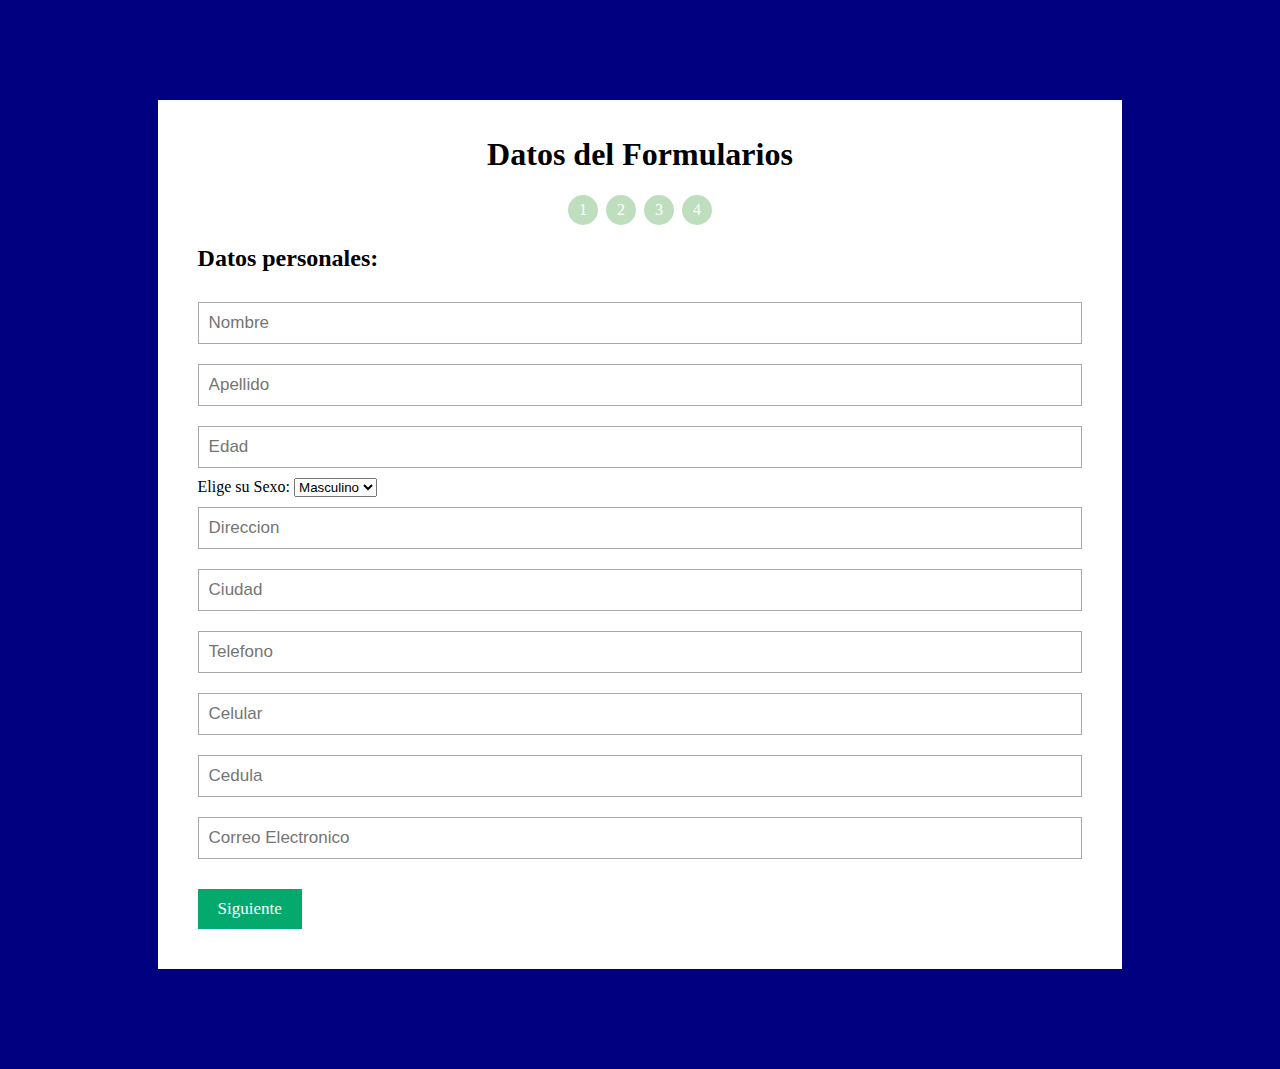
<file: Formulario/index.html>
<!DOCTYPE html>
<html lang="en">
  <head>
    <meta Charset = "UTF-8">
  <meta http-equiv="X-UA-Compatible" Content = "IE-edged">
    <title>Formulario de datos</title>
    <link rel="stylesheet" href="styles.css">
    <script src="https://ajax.googleapis.com/ajax/libs/jquery/3.2.1/jquery.min.js"></script>
  </head>
  <body>
    <form id="myForm" action="datos.php" method="post" autocomplete = "off">
      <h1 align = center>Datos del Formularios</h1>

      <div style="text-align:center;">
        <span class="step" id = "step-1">1</span>
        <span class="step" id = "step-2">2</span>
        <span class="step" id = "step-3">3</span>
        <span class="step" id = "step-4">4</span>
      </div>

      <div class="tab" id = "tab-1">
        <h2>Datos personales:</h2>
        <input type = "text" placeholder="Nombre" id="Nombre" name="Nombre">
        <input type = "text" placeholder="Apellido" id="Apellido" name="Apellido">
        <input type = "text" placeholder="Edad" id="Edad" name="Edad">
        <label for="Sexo">Elige su Sexo:</label>
        <select id="Sexo" id="Sexo" name="Sexo">
          <option value="Masculino">Masculino</option>
          <option value="Femenino">Femenino</option>
          <option value="Otros">Otros</option>
        </select>
        <input type = "text" placeholder="Direccion" id="Direccion" name="Direccion">
        <input type = "text" placeholder="Ciudad" id="Ciudad" name="Ciudad">
        <input type = "tel" placeholder="Telefono" id="Telefono" name="Telefono">
        <input type = "tel" placeholder="Celular" id="Celular" name="Celular">
        <input type = "text" placeholder="Cedula" id= "Cedula" name="Cedula">
        <input type = "text" placeholder="Correo Electronico" id="Correo" name="Correo">
        
        <div class="index-btn-wrapper">
          <div class="index-btn" onclick="run(1, 2);">Siguiente</div>
        </div>
      </div>

      <div class="tab" id = "tab-2">
        <h2>Familiares:</h2>
        <input type = "text" placeholder="Nombre" id="NombreFamiliar" name="NombreFamiliar">
        <input type = "text" placeholder="Parentezco" id="Parentezco" name="Parentezco">
        <input type = "text" placeholder="Edad" id="Edadfamiliar" name="Edadfamiliar">
         <label>Detalle</label><br>
        <textarea name="message1" id="message" rows="10" cols="30">
         </textarea>

        <div class="index-btn-wrapper">
          <div class="index-btn" onclick="run(2, 1);">Atras</div>
          <div class="index-btn" onclick="run(2, 3);">Siguiente</div>
        </div>
      </div>

      <div class="tab" id = "tab-3">
        <h2>Condiciones Pre-Existentes de Salud:</h2>
        <input type = "text" placeholder="Enfermedad" id="Enfermedad" name="Enfermedad">
        <input type = "text" placeholder="Tiempo con la Enfermedad 5 años" id="Tiempo" name="Tiempo">
         <label>Detalle</label><br>
        <textarea name="message2" id="message" rows="10" cols="30">
         </textarea>
        
        <div class="index-btn-wrapper">
          <div class="index-btn" onclick="run(3, 2);">Atras</div>
          <div class="index-btn" onclick="run(3, 4);">Siguiente</div>
        </div>
      </div>

      <div class="tab" id = "tab-4">
        <h2>Internamientos Realizados:</h2>
        <label>Fecha de ingreso:</label>
        <input type = "date" placeholder="Fecha de ingreso" id="FechaIng" name="FechaIng">
        <label>Fecha de salida:</label>
        <input type = "date" placeholder="Fecha de salida" id="fechaSal" name="fechaSal">
        <input type = "text" placeholder="Clinica o hospital" name="centroMedico">
        <label>Detalle</label><br>
        <textarea name="message3" id="message3" rows="10" cols="30">
        </textarea>

        <div class="index-btn-wrapper">
          <div class="index-btn" onclick="run(4, 3);">Atras</div>
          <div class="index-btn" onclick="run(4, 5);">Siguiente</div>
        </div>
      </div>

      <div class="tab" id = "tab-5">
        <div class="index-btn-wrapper">
          <div class="index-btn" onclick="run(5, 4);">Atras</div>
          <button class = "index-btn" type="submit" name="submit" style = "background: blue;">Enviar</button>
        </div>
      </div>
    </form>

    <script>
      // Default tab
      $(".tab").css("display", "none");
      $("#tab-1").css("display", "block");

      function run(hideTab, showTab){
        if(hideTab < showTab){ // If not press previous button
          // Validation if press next button
          var currentTab = 0;
          x = $('#tab-'+hideTab);
          y = $(x).find("input")
          for (i = 0; i < y.length; i++){
            if (y[i].value == ""){
              $(y[i]).css("background", "#ffdddd");
              return false;
            }
          }
        }

        // Progress bar
        for (i = 1; i < showTab; i++){
          $("#step-"+i).css("opacity", "1");
        }

        // Switch tab
        $("#tab-"+hideTab).css("display", "none");
        $("#tab-"+showTab).css("display", "block");
        $("input").css("background", "#fff");
      } 

  
    </script>
  </body>
</html>
</file>
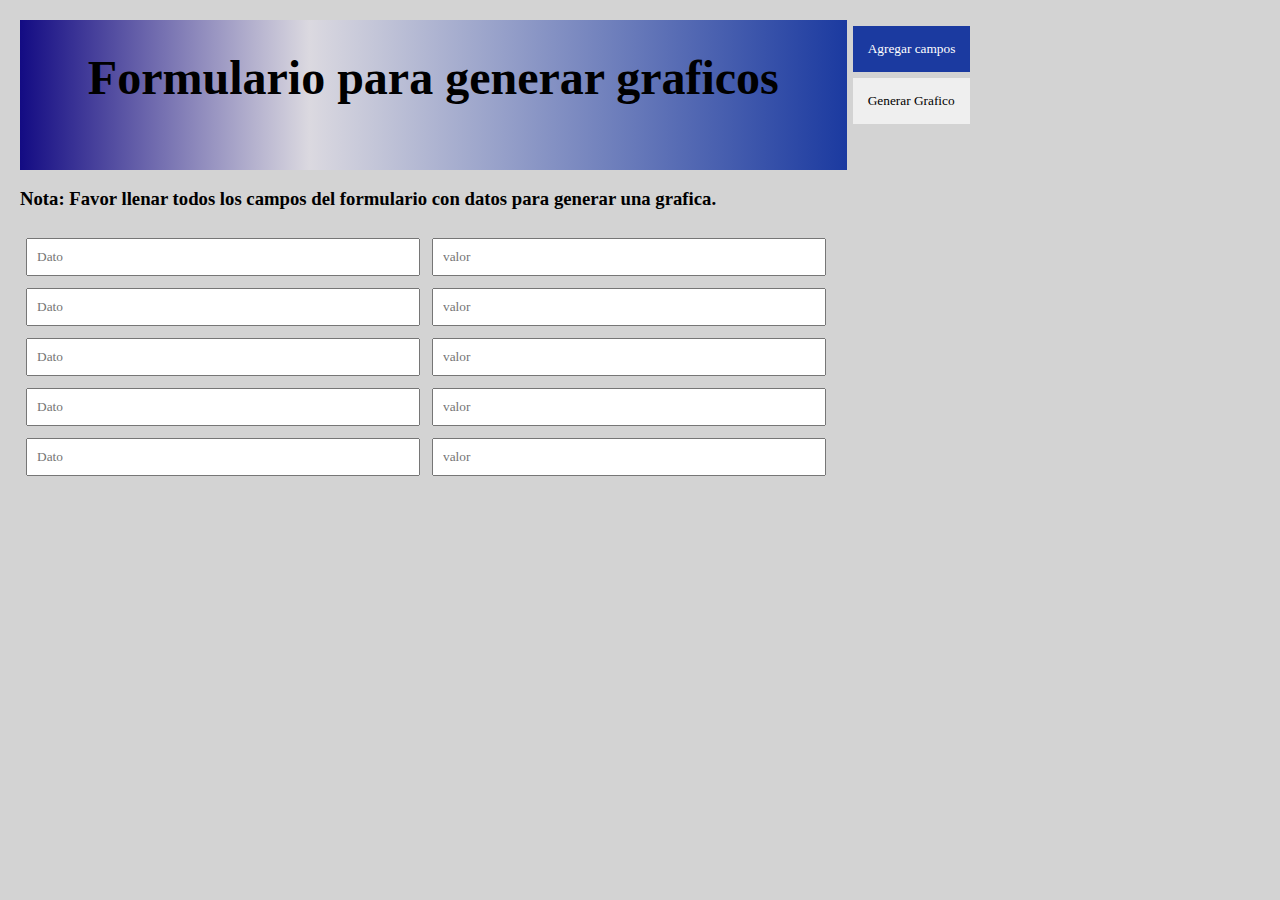
<file: FormularioGraficos/index.html>
<!DOCTYPE html>
	<html>
	<head>
		<title>Formulario para graficos</title>
		<script src="https://cdn.plot.ly/plotly-latest.min.js"></script>
	    <link rel="stylesheet" type="text/css" href="estilo.css">
	</head>
	<body>
	    <form id="form-param">
	    	<div class="container">
				<header><h1>Formulario para generar graficos</h1></header>
				<br/>
				<h3>Nota: Favor llenar todos los campos del formulario con datos para generar una grafica.</h>
				<br/>
				<br/>
	    	    <div>
	    	        <input type="text" class="parametro" placeholder="Dato"><input type="number" class="valor" placeholder="valor">
	            </div>
	    	    <div>
	    	        <input type="text" class="parametro" placeholder="Dato"><input type="number" class="valor" placeholder="valor">
	            </div>
				<div>
	    	        <input type="text" class="parametro" placeholder="Dato"><input type="number" class="valor" placeholder="valor">
	            </div>
				<div>
	    	        <input type="text" class="parametro" placeholder="Dato"><input type="number" class="valor" placeholder="valor">
	            </div><div>
	    	        <input type="text" class="parametro" placeholder="Dato"><input type="number" class="valor" placeholder="valor">
	            </div>
	    	</div>
	    	<div class="buttons">
	    		<button type="button" class="addParam">Agregar campos</button>
	    		<button type="button" class="showResults">Generar Grafico</button>
	    	</div>
	    </form>
	    <div id="grafico"></div>
	    <script src="script.js"></script>
	</body>
	</html>
</file>
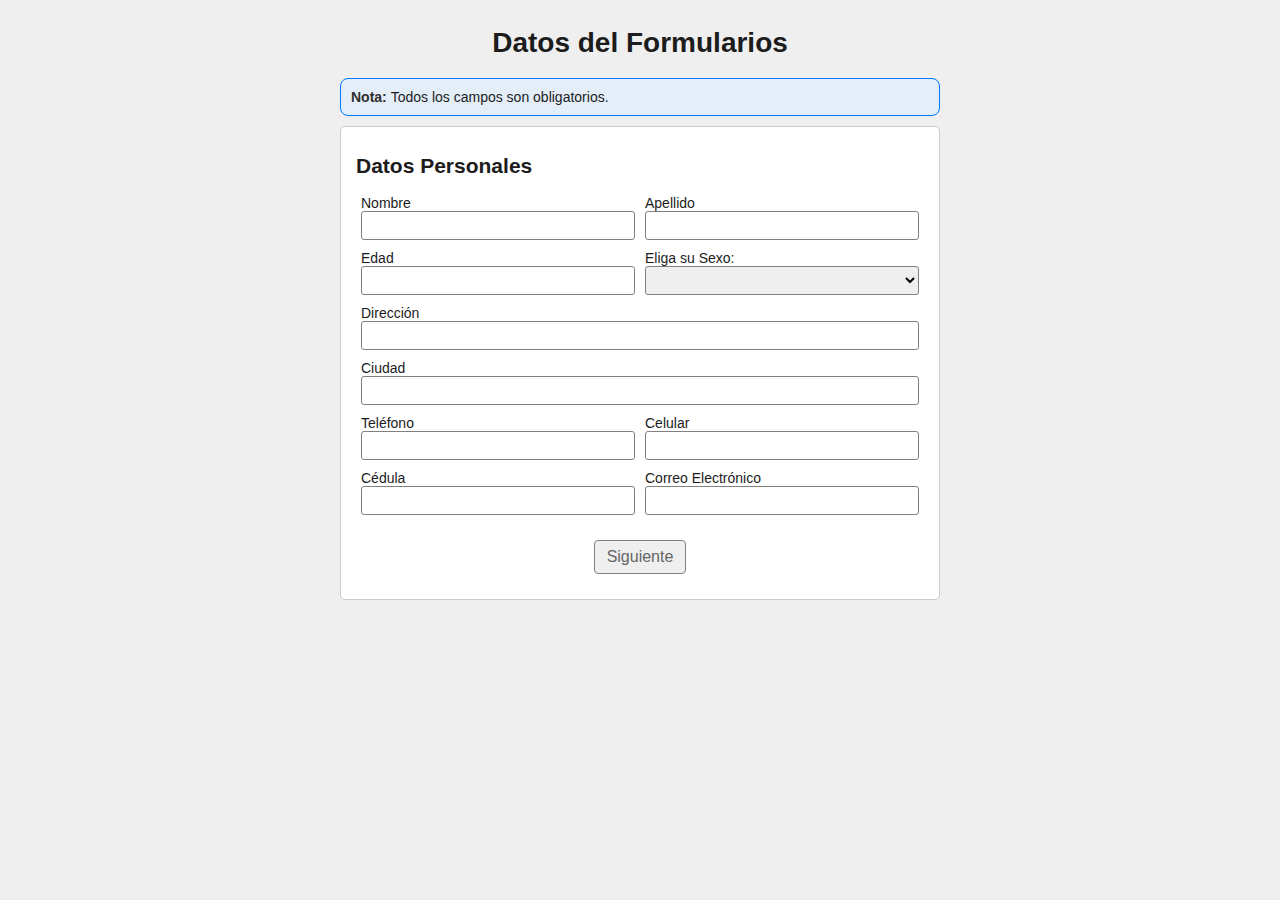
<file: Proyecto-Formulario/index.html>
<!DOCTYPE html>
<html lang="en">
<head>
    <meta Charset="UTF-8">
    <meta http-equiv="X-UA-Compatible" Content="IE-edged">
    <title>Formulario de Persona</title>
    <link rel="stylesheet" href="styles.css">
    <script src="scripts.js"></script>
    <script src="https://ajax.googleapis.com/ajax/libs/jquery/3.2.1/jquery.min.js"></script>
</head>
<body>

    <form id="myForm" action="#" autocomplete="off" class="activo">

        <h1 align=center>Datos del Formularios</h1>

        <div style="background-color: #e4eef9; border: 1px solid #007bff; padding: 10px; margin-bottom: 10px; border-radius: 8px ">
            <b style="color:#2f2f2f">Nota: </b>Todos los campos son obligatorios.
        </div>

        <section id="datos-personales" class="activo">
            <h2>Datos Personales</h2>
            <div class="fila-50">
                <label class="label">Nombre</label>
                <input type="text" id="Nombre" name="Nombre">
            </div>
            <div class="fila-50">
                <label class="label">Apellido</label>
                <input type="text" id="Apellido" name="Apellido">
            </div>
            <div class="fila-50">
                <label class="label">Edad</label>
                <input type="number" id="Edad" name="Edad">
            </div>
            <div class="fila-50">
                <label for="Sexo">Eliga su Sexo:</label>
                <select id="Sexo" name="Sexo">
                    <option value=""></option>
                    <option value="Masculino">Masculino</option>
                    <option value="Femenino">Femenino</option>
                    <option value="Otros">Otro</option>
                </select>
            </div>
            <div class="fila-100">
                <label class="label">Dirección</label>
                <input type="text" id="Direccion" name="Direccion">
            </div>
            <div class="fila-100">
                <label class="label">Ciudad</label>
                <input type="text" id="Ciudad" name="Ciudad">
            </div>
            <div class="fila-50">
                <label class="label">Teléfono</label>
                <input type="text" id="Telefono" name="Telefono">
            </div>
            <div class="fila-50">
                <label class="label">Celular</label>
                <input type="text" id="Celular" name="Celular">
            </div>
            <div class="fila-50">
                <label class="label">Cédula</label>
                <input type="text" id="Cedula" name="Cedula">
            </div>
            <div class="fila-50">
                <label class="label">Correo Electrónico</label>
                <input type="text" id="CorreoElectronico" name="CorreoElectronico">
            </div>
            <div style="display: inline-block; width: 100%; margin: 15px 0; text-align: center ">
                <button type="button" onclick="Guardar_Datos_Personales()">Siguiente</button>
            </div>
        </section>

        <section id="familiares" class="inactivo">
            <h2>Familiares</h2>
            <div class="fila-100">
                <label class="label">Nombre</label>
                <input type="text" id="FamiliarNombre" name="FamiliarNombre">
            </div>
            <div class="fila-100">
                <label class="label">Parentezco</label>
                <input type="text" id="FamiliarParentezco" name="FamiliarParentezco">
            </div>
            <div class="fila-50">
                <label class="label">Edad</label>
                <input type="number" id="FamiliarEdad" name="FamiliarEdad">
            </div>
            <div class="fila-100">
                <label>Comentario</label><br>
                <textarea id="FamiliarMensaje" name="FamiliarMensaje" rows="3"></textarea>
            </div>

            <div style="display: inline-block; width: 100%; margin: 15px 0; text-align: center ">
                <button type="button" onclick="Agregar_Familiar()">Guardar</button>
                <button type="button" onclick="VerAnterior()">Anterior</button>
                <button type="button" onclick="VerSiguiente()">Siguiente</button>
            </div>

            <table id="tbl-familiares">
                <thead>
                    <tr>
                        <th>Nombre</th>
                        <th>Parentezco</th>
                        <th>Edad</th>
                        <th>Comentario</th>
                    </tr>
                </thead>
                <tbody></tbody>
            </table>
        </section>

        <section id="condiciones" class="inactivo">
            <h2>Condiciones Pre-Existentes de Salud</h2>
            <div class="fila-100">
                <label class="label">Nombre</label>
                <input type="text" id="EnfermedadNombre" name="EnfermedadNombre">
            </div>
            <div class="fila-50">
                <label class="label">Tiempo con la Enfermedad en años</label>
                <input type="number" id="EnfermedadTiempo" name="EnfermedadTiempo">
            </div>
            <div class="fila-100">
                <label class="label">Comentario</label>
                <textarea name="EnfermedadMensaje" id="EnfermedadMensaje" rows="3"></textarea>
            </div>
            <div style="display: inline-block; width: 100%; margin: 15px 0; text-align: center ">
                <button type="button" onclick="Agregar_Condiciones()">Guardar</button>
                <button type="button" onclick="VerAnterior()">Anterior</button>
                <button type="button" onclick="VerSiguiente()">Siguiente</button>
            </div>

            <table id="tbl-condiciones">
                <thead>
                    <tr>
                        <th>Nombre</th>
                        <th>Tiempo</th>
                        <th>Comentario</th>
                    </tr>
                </thead>
                <tbody></tbody>
            </table>
        </section>

        <section id="internamientos" class="inactivo">
            <h2>Internamientos Realizados:</h2>
            <div class="fila-50">
                <label class="label">Fecha de Ingreso</label>
                <input type="date" id="InternamientoFechaIngreso" name="InternamientoFechaIngreso">
            </div>
            <div class="fila-50">
                <label class="label">Fecha de Salida</label>
                <input type="date" id="InternamientoFechaSalida" name="InternamientoFechaSalida">
            </div>
            <div class="fila-100">
                <label class="label">Clinica o hospital</label>
                <input type="text" id="InternamientoClinica" name="InternamientoClinica">
            </div>
            <div class="fila-100">
                <label class="label">Comentario</label>
                <textarea name="InternamientoMensaje" id="InternamientoMensaje" rows="10" cols="30"></textarea>
            </div>
            <div style="display: inline-block; width: 100%; margin: 15px 0; text-align: center">
                <button type="button" onclick="Agregar_Internamientos()">Guardar</button>
                <button type="button" onclick="VerAnterior()">Anterior</button>
                <button type="button" onclick="VerDatos()">Enviar</button>
            </div>

            <table id="tbl-internamientos">
                <thead>
                    <tr>
                        <th>Fecha de Ingreso</th>
                        <th>Fecha de Salida</th>
                        <th>Clinica o hospital</th>
                        <th>Comentario</th>
                    </tr>
                </thead>
                <tbody></tbody>
            </table>
        </section>

    </form>

    <div id="panel-datos" class="inactivo" style="max-width: 600px; padding:15px; background-color: #fff; border: 1px solid #ccc; border-radius: 5px">
        <section id="datos-personales">
            <h2>Datos Personales</h2>
            <hr />

            <div class="fila-50">
                <label class="label-datos">Nombre</label>
                <span id="PersonaNombre"></span>
            </div>
            <div class="fila-50">
                <label class="label-datos">Apellido</label>
                <span id="PersonaApellido"></span>
            </div>
            <div class="fila-50">
                <label class="label-datos">Edad</label>
                <span id="PersonaEdad"></span>
            </div>
            <div class="fila-50">
                <label class="label-datos">Sexo</label>
                <span id="PersonaSexo"></span>
            </div>
            <div class="fila-100">
                <label class="label-datos">Dirección</label>
                <span id="PersonaDireccion"></span>
            </div>
            <div class="fila-100">
                <label class="label-datos">Ciudad</label>
                <span id="PersonaCiudad"></span>
            </div>
            <div class="fila-50">
                <label class="label-datos">Teléfono</label>
                <span id="PersonaTelefono"></span>
            </div>
            <div class="fila-50">
                <label class="label-datos">Celular</label>
                <span id="PersonaCelular"></span>
            </div>
            <div class="fila-50">
                <label class="label-datos">Cédula</label>
                <span id="PersonaCedula"></span>
            </div>
            <div class="fila-50">
                <label class="label-datos">Correo Electrónico</label>
                <span id="PersonaCorreoElectronico"></span>
            </div>
        </section>

        <section id="familiares">
            <h2>Familiares</h2>

            <table id="tbl-datos-familiares">
                <thead>
                    <tr>
                        <th>Nombre</th>
                        <th>Parentezco</th>
                        <th>Edad</th>
                        <th>Comentario</th>
                    </tr>
                </thead>
                <tbody></tbody>
            </table>
        </section>

        <section id="condiciones">
            <h2>Condiciones Pre-Existentes de Salud</h2>

            <table id="tbl-datos-condiciones">
                <thead>
                    <tr>
                        <th>Nombre</th>
                        <th>Tiempo</th>
                        <th>Comentario</th>
                    </tr>
                </thead>
                <tbody></tbody>
            </table>
        </section>

        <section id="internamientos">
            <h2>Internamientos Realizados:</h2>

            <table id="tbl-datos-internamientos">
                <thead>
                    <tr>
                        <th>Fecha de Ingreso</th>
                        <th>Fecha de Salida</th>
                        <th>Clinica o hospital</th>
                        <th>Comentario</th>
                    </tr>
                </thead>
                <tbody></tbody>
            </table>
        </section>

        <div style="display: inline-block; width: 100%; margin: 15px 0; text-align: center">
            <button type="button" onclick="VerFormulario()">Volver al Formulario</button>
        </div>
    </div>

</body>
</html>
</file>
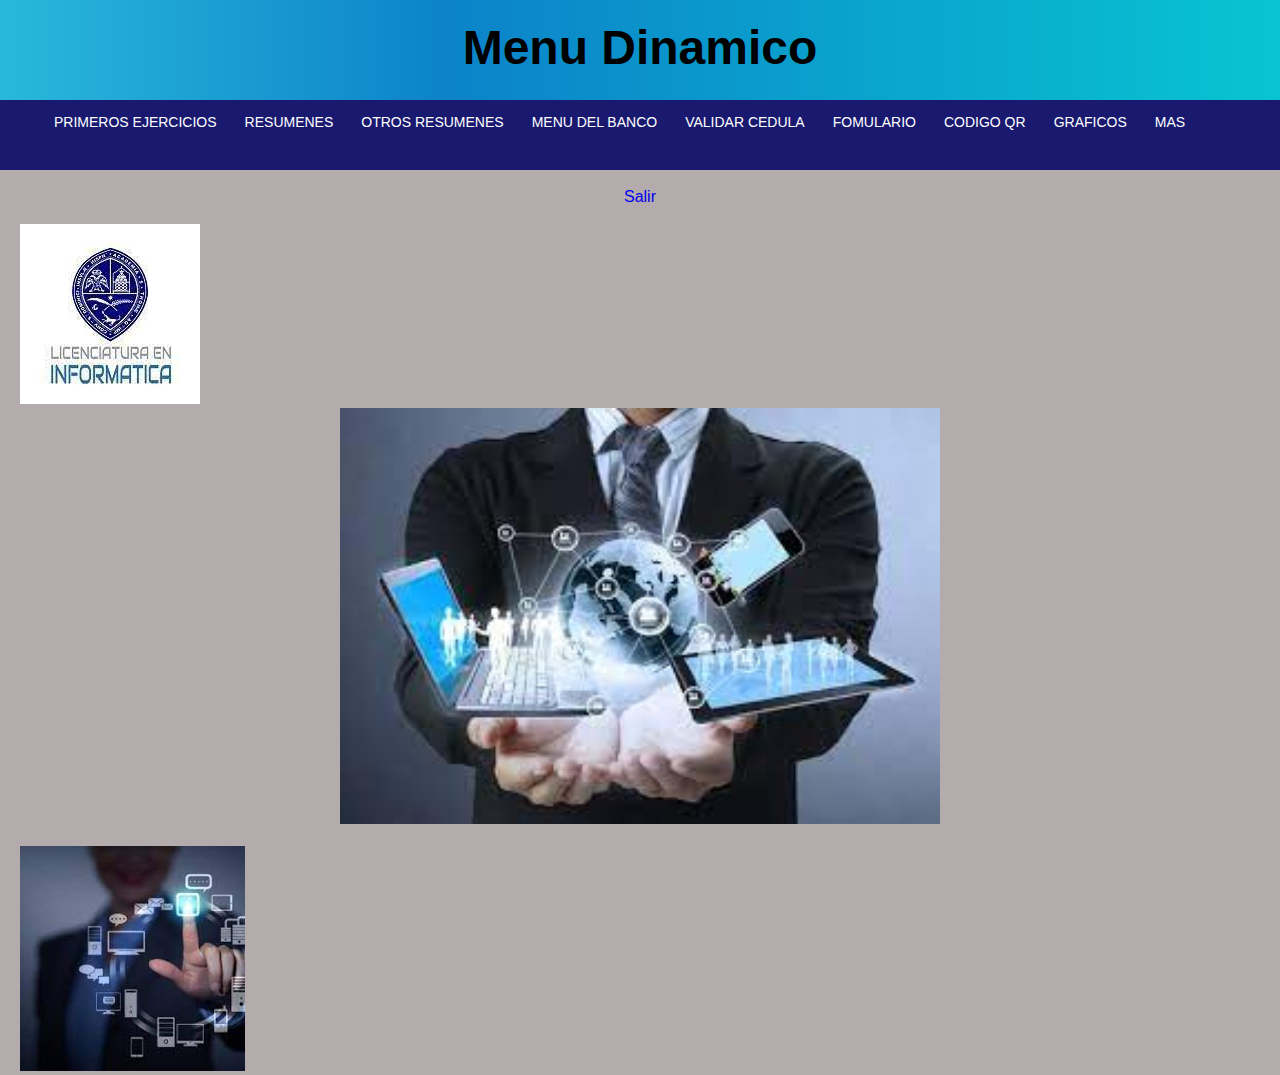
<file: home.html>
<!DOCTYPE html>
<html lang="en">
<head>
<title>Document</title>
    <meta charset="UTF-8">
    <meta http-equiv="X-UA-Compatible" content="IE=edge">
    <meta name="viewport" content="width=device-width, initial-scale=1.0">
    <meta name="viewport" content="width=device-width, initial-scale=1, maximum-scale=1, user-scalable=no">
	<script src="jquery.min.js" type="text/javascript"></script>
  <script src="jqxMenu.js"></script>
  <link rel="Stylesheet" href="estilo.css">
</head>

<body>
	  <header> 
       <h1>Menu Dinamico</h1>
     </header>

  <div class="container-menu">
    <div id='jqxMenu' class="menu">    
    </nav>
  </div>
  <br/>
 <center><a href="http://sistprog03.000webhostapp.com/index.html">Salir</a></center>
  
  <br/>
  <img src="imagenes/imgen1.jpeg">
  <center><img width = "600px"src="imagenes/imagen2.jpeg" alt="Foto HTML"></center>
   <br/>
  
 <img src="imagenes/imagen3.jpeg">
 
 
</body>
</html>
</file>
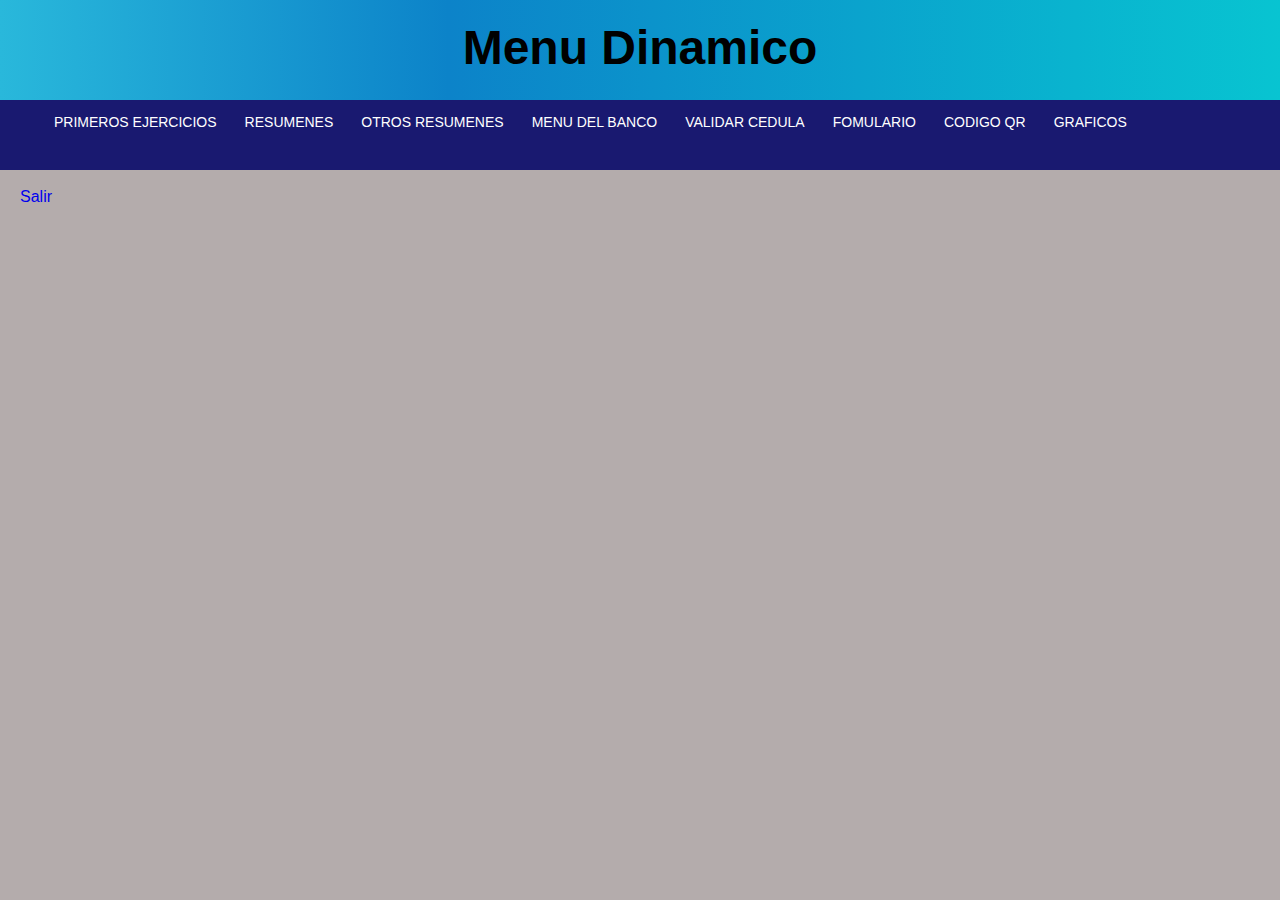
<file: htdocs/home.html>
<!DOCTYPE html>
<html lang="en">
<head>
<title>Document</title>
    <meta charset="UTF-8">
    <meta http-equiv="X-UA-Compatible" content="IE=edge">
    <meta name="viewport" content="width=device-width, initial-scale=1.0">
	<script src="jquery.min.js" type="text/javascript"></script>
  <script src="jqxMenu.js"></script>
  <link rel="Stylesheet" href="estilo.css">
</head>

<body>
	  <header> 
       <h1>Menu Dinamico</h1>
     </header>

  <div class="container-menu">
    <div id='jqxMenu' class="menu">    
    </nav>
  </div>
  <br/>
  <a href="http://sistprog03.000webhostapp.com/index.html">Salir</a>
</body>
</html>
</file>
<file: Formulario/styles.css>
body{
  background: navy;
}

form{
  background: #ffffff;
  margin: 100px auto;
  padding: 15px 40px 40px 40px;
  width: 70%;
}

.tab p{
  font-size: 20px;
  margin: 0 0 10px 0;
}

input{
  margin: 10px 0;
  padding: 10px;
  box-sizing: border-box;
  width: 100%;
  font-size: 17px;
  border: 1px solid #aaaaaa;
}

.index-btn-wrapper{
  display: flex;
}

.index-btn{
  margin: 20px 15px 0 0;
  background: #04AA6D;
  color: #ffffff;
  border: none;
  padding: 10px 20px;
  font-size: 17px;
  cursor: pointer;
  transition: 0.3s;
}

.index-btn:hover{
  opacity: 0.8;
}

.step{
  height: 30px;
  width: 30px;
  line-height: 30px;
  margin: 0 2px;
  color: white;
  background: green;
  border-radius: 50%;
  display: inline-block;
  opacity: 0.25;
}
</file>
<file: FormularioGraficos/estilo.css>
* {
		padding: 0;
		margin: 0;
		font-family: century gothic;
	}
	

	body {
		background-color:lightgray;
	}

	header{
		background: linear-gradient(
		90deg, rgb(19, 11, 131) 0%, 
		rgb(219, 217, 224) 35%, 
		rgb(27, 58, 160) 100%);
		height: 150px;
		
	}
	header>h1{
		padding: 30px;
		text-align: center;
		font-size: 3em;
	}
	

	#form-param {
		padding: 20px;
		display: flex;
	}
	
	#form-param .container {
	    flex: 2;
	}
	#form-param .buttons {
		flex: 1;
	}


	input {
		padding: 9px;
		margin: 6px;
		width: 45%
	}
	

	button{
		border: none;
		padding: 15px;
		display: block;
		margin: 6px
	}
	

	button:first-child {
		background-color:rgb(27, 58, 160);
		color: #fff
	}
</file>
<file: Proyecto-Formulario/styles.css>
* {
    box-sizing: border-box;
}

body {
    display: flex;
    justify-content: center;
    background-color: #efefef;
    font-family: 'Segoe UI', Tahoma, Geneva, Verdana, sans-serif;
    font-size: 14px;
    color: #1c1c1c;
}

form {
    max-width: 600px;
    display: inline-block;
}

section {
    width: 100%;
    margin-bottom: 15px;
    display: inline-block;
    padding: 10px 15px;
    background-color: #FFF;
    border: 1px solid #ccc;
    border-radius: 5px;
}

hr {
    height: 1px;
    margin: 15px 0;
    border-top: 1px solid black;
    border-right: none;
    border-bottom: none;
    border-left: none;
}

.label {
    display: block;
}

.label-datos {
    display: block;
    font-weight: 600;
    color: #262626;
    border-bottom: 1px solid #ddd
}

input, textarea, select {
    display: inline-block;
    padding: 3px 5px;
    width: 100%;
    height: calc(24px + 5px);
    border: 1px solid gray;
    border-radius: 3px;
}

textarea {
    height: auto !important;
}

button {
    display: inline-block;
    font-weight: 400;
    color: #666;
    text-align: center;
    vertical-align: middle;
    -webkit-user-select: none;
    -moz-user-select: none;
    -ms-user-select: none;
    user-select: none;
    background-color: #efefef;
    border: 1px solid gray;
    padding: 0.375rem 0.75rem;
    font-size: 1rem;
    line-height: 1.2;
    border-radius: 0.25rem;
    transition: color 0.15s ease-in-out, background-color 0.15s ease-in-out, border-color 0.15s ease-in-out, box-shadow 0.15s ease-in-out;
    cursor: pointer;
}

    button:hover {
        color: #666;
        background-color: #efefef;
        border-color: #292929;
    }

table {
    width: 100%;
    padding: 0;
    border-spacing: 0;
    border-collapse: initial;
}
    table thead tr th, table tbody tr td {
        border: 1px solid gray;
    }

.fila-100, .fila-50 {
    margin-bottom: 10px;
}

.fila-100 {
    display: inline-block;
    margin-left: 5px;
    margin-right: 5px;
    width: calc(100% - 10px);
}

.fila-50 {
    float: left;
    margin-left: 5px;
    margin-right: 5px;
    width: calc(50% - 10px);
}

.float-left {
    float: left;
}

.activo {
    display: block;
}

.inactivo {
    display: none;
}

.invalido {
    border: 1px solid red;
    border-radius: 3px;
    background-color: #f8ecec;
}
</file>
<file: estilo.css>
* {

    margin: 0;
    padding: 0;
    box-sizing: border-box;
    font-family: Arial, Helvetica, sans-serif;
    text-decoration: none;
}

body{

    background-color: rgb(180, 172, 172);
}

header{
    background: linear-gradient(
    90deg, rgb(41, 184, 219) 0%, 
    rgb(12, 131, 201) 35%, 
    rgb(8, 196, 209) 100%);
    height: 100px;
    
}
header>h1{
    padding: 20px;
    text-align: center;
    font-size: 3em;
}

.container-menu{

    width: 100%;
    height:70px;
    background: midnightblue;
    padding: 0px 20px;

}

.menu{

    max-width: 1200px;
    margin: auto;
    height: 100%;
}

nav{
    max-width: 90%;
    margin: auto;
    background-color: #424247;
    margin-top: 10px;
    border-radius: 25px;  
    font-size: 1.2em;  
    
}

ul, ol {
    list-style:none;
}

.nav > li {
    float:left;
}

.nav li a {
    width: 100%;
    height: 100%;
    display: flex;
    align-items: center;
    background-color:midnightblue;
    color:#fff;
    text-transform:uppercase;
    font-size: 14px;
    transition: all 300ms ease;
    padding:14px;
   
}

.nav li a:hover {
    transform: scale(1,1);
    background: black;
    box-shadow: 0px 0px 10px 0px rgba(0,0,0,0,5);
}

.nav li ul {
    display:none;
    position:absolute;
    min-width:140px;
    z-index: 1000;
}

.nav li:hover > ul {
    display:block;
}

.nav li ul li {
    position:relative;
}

.nav li ul li ul {
    right:-140px;
    top:0px;
}
</file>
<file: htdocs/estilo.css>
* {

    margin: 0;
    padding: 0;
    box-sizing: border-box;
    font-family: Arial, Helvetica, sans-serif;
    text-decoration: none;
}

body{

    background-color: rgb(180, 172, 172);
}

header{
    background: linear-gradient(
    90deg, rgb(41, 184, 219) 0%, 
    rgb(12, 131, 201) 35%, 
    rgb(8, 196, 209) 100%);
    height: 100px;
    
}
header>h1{
    padding: 20px;
    text-align: center;
    font-size: 3em;
}

.container-menu{

    width: 100%;
    height:70px;
    background: midnightblue;
    padding: 0px 20px;

}

.menu{

    max-width: 1200px;
    margin: auto;
    height: 100%;
}

nav{
    max-width: 90%;
    margin: auto;
    background-color: #424247;
    margin-top: 10px;
    border-radius: 25px;  
    font-size: 1.2em;  
    
}

ul, ol {
    list-style:none;
}

.nav > li {
    float:left;
}

.nav li a {
    width: 100%;
    height: 100%;
    display: flex;
    align-items: center;
    background-color:midnightblue;
    color:#fff;
    text-transform:uppercase;
    font-size: 14px;
    transition: all 300ms ease;
    padding:14px;
   
}

.nav li a:hover {
    transform: scale(1,1);
    background: black;
    box-shadow: 0px 0px 10px 0px rgba(0,0,0,0,5);
}

.nav li ul {
    display:none;
    position:absolute;
    min-width:140px;
    z-index: 1000;
}

.nav li:hover > ul {
    display:block;
}

.nav li ul li {
    position:relative;
}

.nav li ul li ul {
    right:-140px;
    top:0px;
}
</file>
